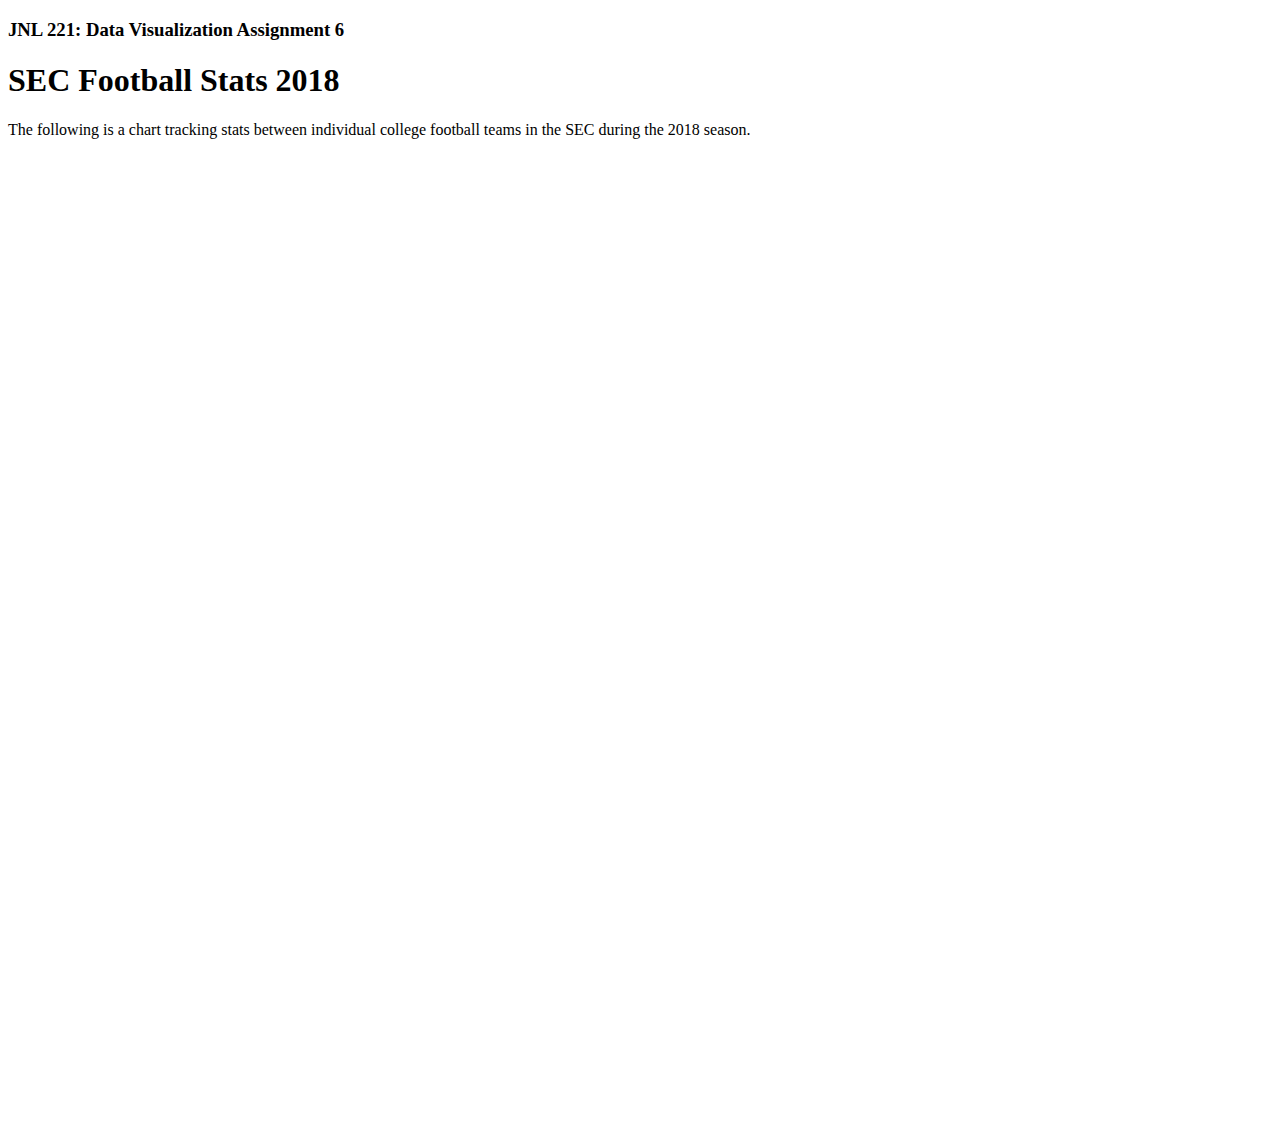
<file: assignment6/index.html>
<!doctype html>
<html lang="en">
  <head>
    <!-- Required meta tags -->
    <meta charset="utf-8">
    <meta name="viewport" content="width=device-width, initial-scale=1">

    <!-- Bootstrap CSS -->
    <link href="https://cdn.jsdelivr.net/npm/bootstrap@5.0.2/dist/css/bootstrap.min.css" rel="stylesheet" integrity="sha384-EVSTQN3/azprG1Anm3QDgpJLIm9Nao0Yz1ztcQTwFspd3yD65VohhpuuCOmLASjC" crossorigin="anonymous">

    <title>JNL 221 - DV3</title>
  </head>
  <body>

    <div class="container">

      <div class="row">
        <header class="col bg-secondary text-white p-2 mb-4">
          <h3>JNL 221: Data Visualization Assignment 6</h3>
        </header>
      </div>

      <div class="row">
        <div class="col-lg-7">


          <h1>SEC Football Stats 2018</h1>

          <p>The following is a chart tracking stats between individual college football teams in the SEC during the 2018 season.</p>

          <!-- PLACE YOUR DATAWRAPPER <iframe> DIRECTLY UNDERNEATH ME! -->

           <iframe title="Touchdowns by SEC Teams" aria-label="Grouped Column Chart" id="datawrapper-chart-1Jug4" src="https://datawrapper.dwcdn.net/1Jug4/1/" scrolling="no" frameborder="0" style="width: 0; min-width: 100% !important; border: none;" height="959" data-external="1"></iframe><script type="text/javascript">!function(){"use strict";window.addEventListener("message",(function(e){if(void 0!==e.data["datawrapper-height"]){var t=document.querySelectorAll("iframe");for(var a in e.data["datawrapper-height"])for(var r=0;r<t.length;r++)t[r].contentWindow===e.source&&(t[r].style.height=e.data["datawrapper-height"][a]+"px")}}))}();
</script>
          
          <!-- PLACE YOUR DATAWRAPPER <iframe> ABOVE ME!-->
        
        </div>

      </div>

    <!-- Bootstrap Bundle with Popper -->
    <script src="https://cdn.jsdelivr.net/npm/bootstrap@5.0.2/dist/js/bootstrap.bundle.min.js" integrity="sha384-MrcW6ZMFYlzcLA8Nl+NtUVF0sA7MsXsP1UyJoMp4YLEuNSfAP+JcXn/tWtIaxVXM" crossorigin="anonymous"></script>

  </body>
</html>
</file>
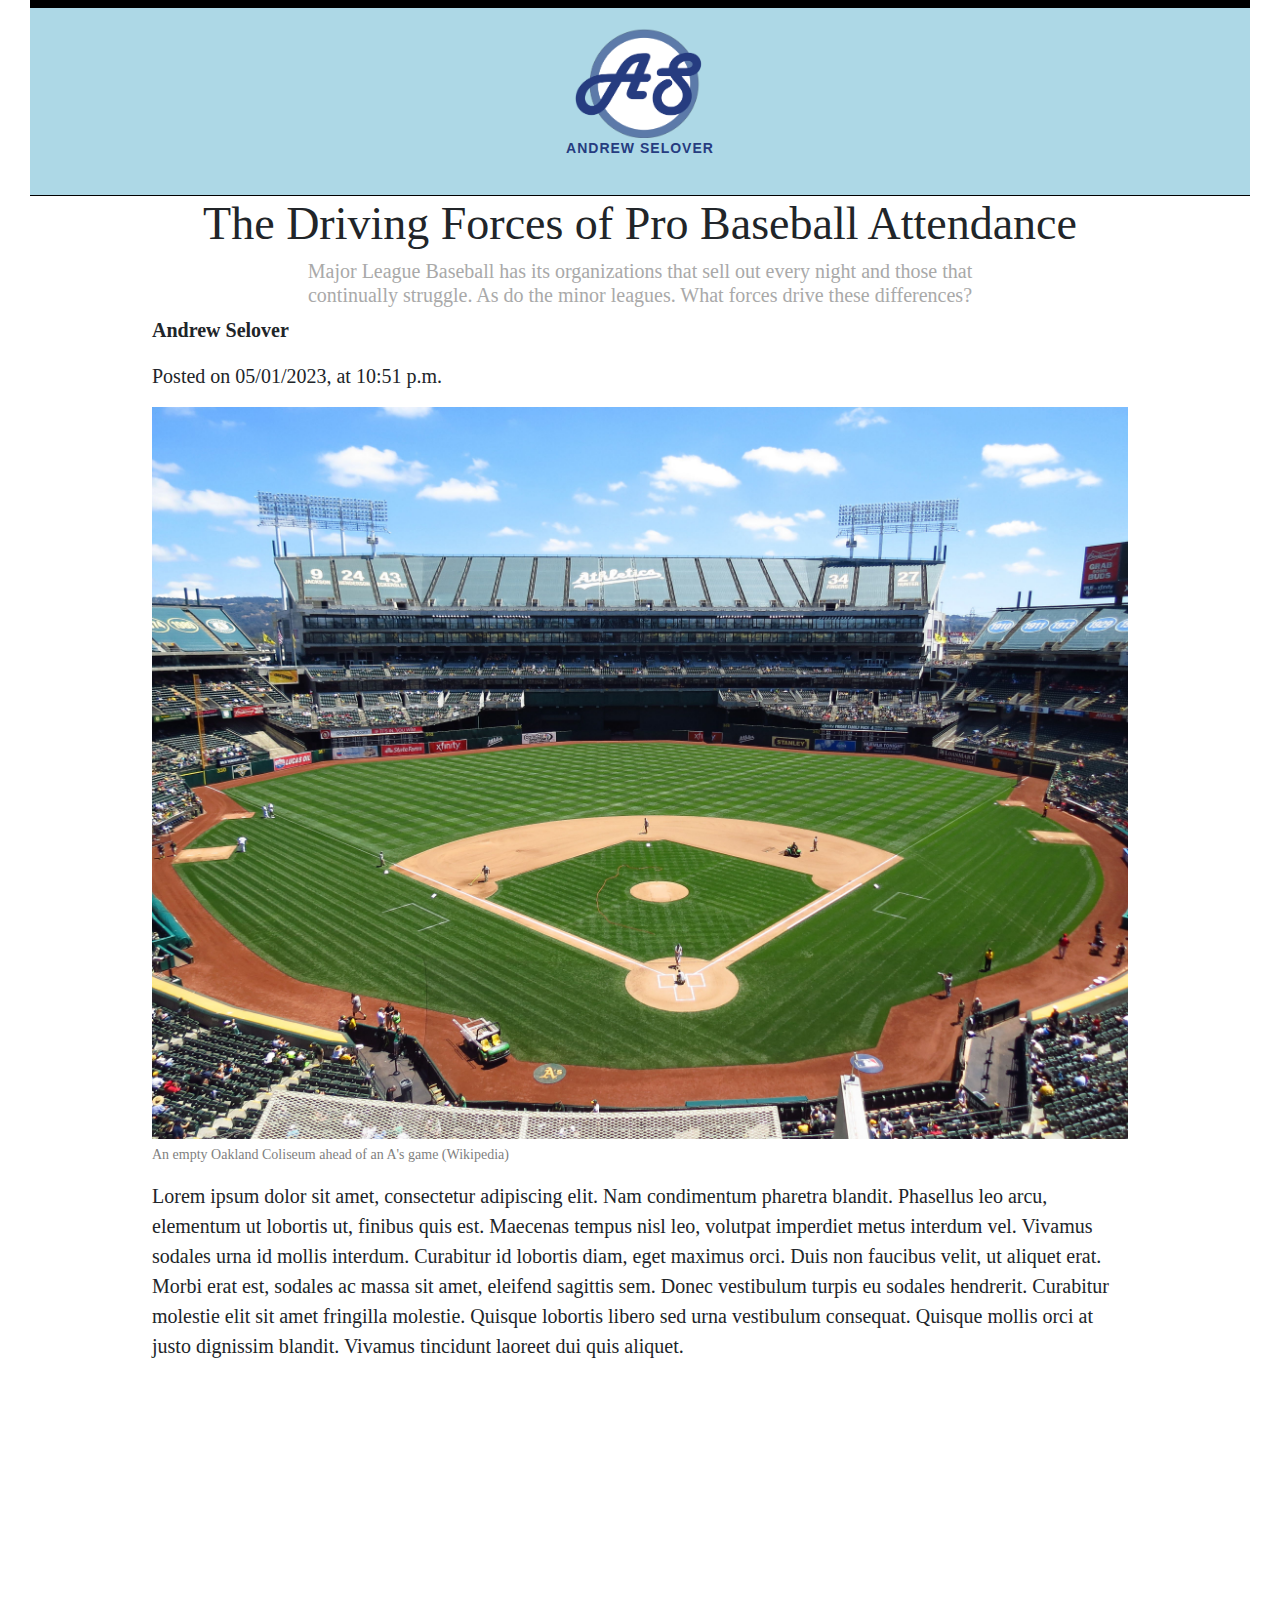
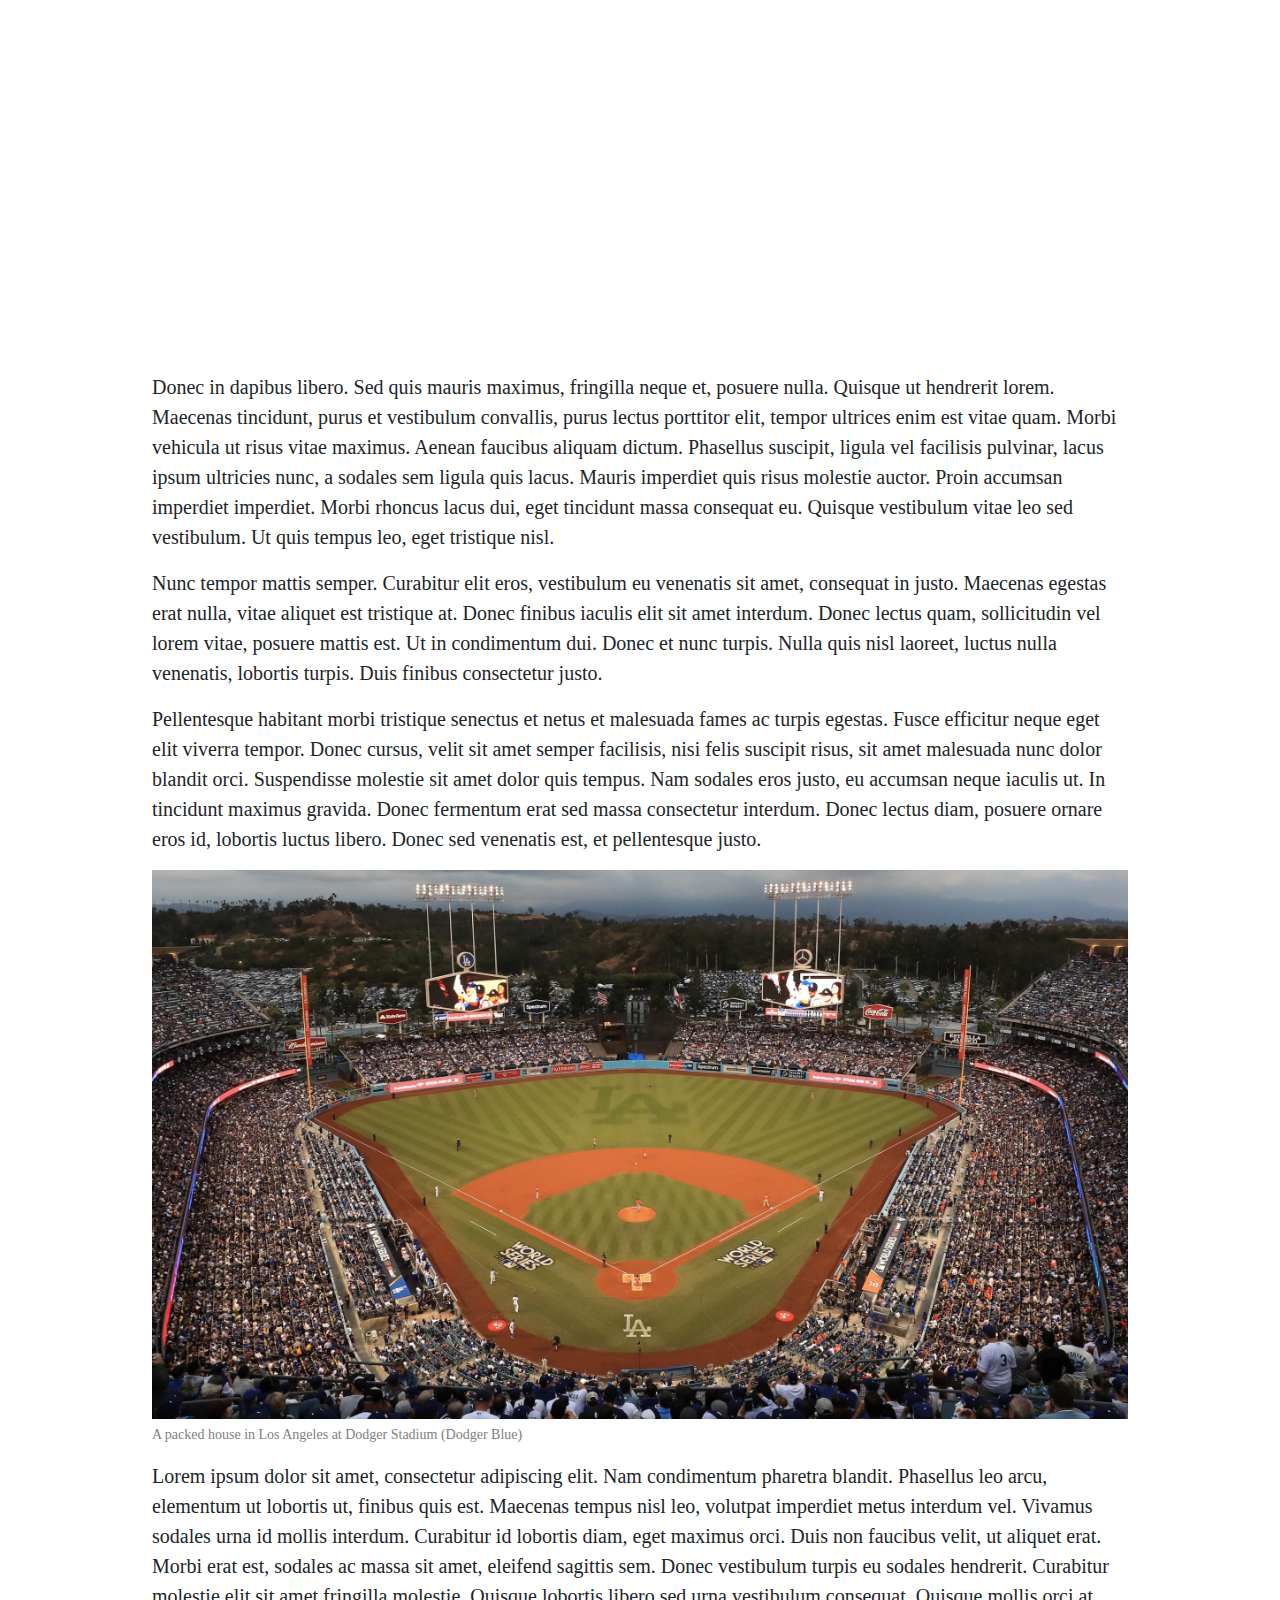
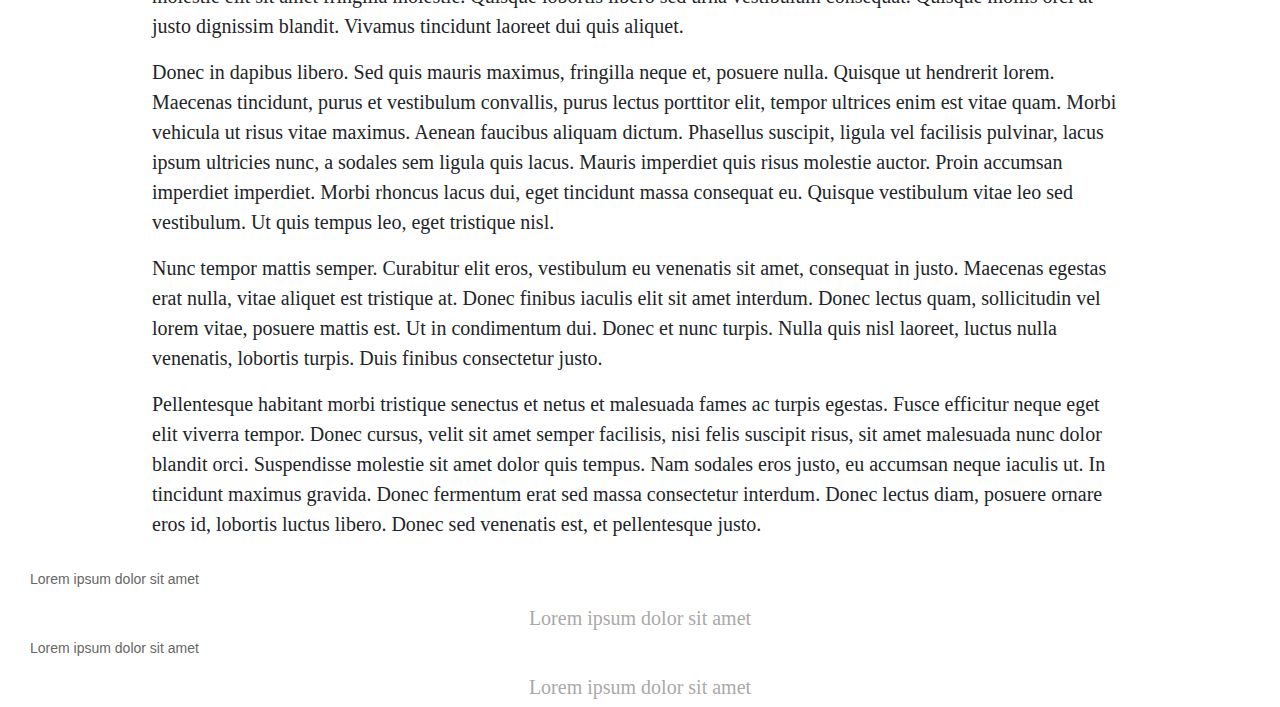
<file: assignment9/index.html>
<!DOCTYPE html>
<html lang="en">
  <head>
    <meta charset="utf-8">

    <link rel="stylesheet" href="bootstrap.css">
    <link rel="stylesheet" href="main.css">

    <title></title>
  </head>
  <body>

    <nav>
        <img class="logo" src="ASlogo.png" alt="Logo">

        <!-- Psst! You can also replace the image logo above with something from Iconmonstr.com, followed by some HTML for your site name that you style in CSS :-) -->

        <p class="sitemotto">Andrew Selover</p>

    </nav>

    <article>

      <header>
        <h1>The Driving Forces of Pro Baseball Attendance</h1>
        <h2>Major League Baseball has its organizations that sell out every night and those that continually struggle. As do the minor leagues. What forces drive these differences?</h2>
        <p class="byline">Andrew Selover </p>
        <p>Posted on 05/01/2023, at 10:51 p.m.</p>
      </header>

      <img class="story_image" src="Oakland.jpg" alt="">
      <p class="caption">An empty Oakland Coliseum ahead of an A's game (Wikipedia)</p>

      <p>Lorem ipsum dolor sit amet, consectetur adipiscing elit. Nam condimentum pharetra blandit. Phasellus leo arcu, elementum ut lobortis ut, finibus quis est. Maecenas tempus nisl leo, volutpat imperdiet metus interdum vel. Vivamus sodales urna id mollis interdum. Curabitur id lobortis diam, eget maximus orci. Duis non faucibus velit, ut aliquet erat. Morbi erat est, sodales ac massa sit amet, eleifend sagittis sem. Donec vestibulum turpis eu sodales hendrerit. Curabitur molestie elit sit amet fringilla molestie. Quisque lobortis libero sed urna vestibulum consequat. Quisque mollis orci at justo dignissim blandit. Vivamus tincidunt laoreet dui quis aliquet.</p>

      <iframe title="MLB Attendance and Ticket Pricing" aria-label="Map" id="datawrapper-chart-YDDg2" src="https://datawrapper.dwcdn.net/YDDg2/1/" scrolling="no" frameborder="0" style="width: 0; min-width: 100% !important; border: none;" height="588" data-external="1"></iframe><script type="text/javascript">!function(){"use strict";window.addEventListener("message",(function(a){if(void 0!==a.data["datawrapper-height"]){var e=document.querySelectorAll("iframe");for(var t in a.data["datawrapper-height"])for(var r=0;r<e.length;r++)if(e[r].contentWindow===a.source){var i=a.data["datawrapper-height"][t]+"px";e[r].style.height=i}}}))}();
</script>

      <p>Donec in dapibus libero. Sed quis mauris maximus, fringilla neque et, posuere nulla. Quisque ut hendrerit lorem. Maecenas tincidunt, purus et vestibulum convallis, purus lectus porttitor elit, tempor ultrices enim est vitae quam. Morbi vehicula ut risus vitae maximus. Aenean faucibus aliquam dictum. Phasellus suscipit, ligula vel facilisis pulvinar, lacus ipsum ultricies nunc, a sodales sem ligula quis lacus. Mauris imperdiet quis risus molestie auctor. Proin accumsan imperdiet imperdiet. Morbi rhoncus lacus dui, eget tincidunt massa consequat eu. Quisque vestibulum vitae leo sed vestibulum. Ut quis tempus leo, eget tristique nisl.</p>

      <p>Nunc tempor mattis semper. Curabitur elit eros, vestibulum eu venenatis sit amet, consequat in justo. Maecenas egestas erat nulla, vitae aliquet est tristique at. Donec finibus iaculis elit sit amet interdum. Donec lectus quam, sollicitudin vel lorem vitae, posuere mattis est. Ut in condimentum dui. Donec et nunc turpis. Nulla quis nisl laoreet, luctus nulla venenatis, lobortis turpis. Duis finibus consectetur justo.</p>

      <p>Pellentesque habitant morbi tristique senectus et netus et malesuada fames ac turpis egestas. Fusce efficitur neque eget elit viverra tempor. Donec cursus, velit sit amet semper facilisis, nisi felis suscipit risus, sit amet malesuada nunc dolor blandit orci. Suspendisse molestie sit amet dolor quis tempus. Nam sodales eros justo, eu accumsan neque iaculis ut. In tincidunt maximus gravida. Donec fermentum erat sed massa consectetur interdum. Donec lectus diam, posuere ornare eros id, lobortis luctus libero. Donec sed venenatis est, et pellentesque justo.</p>

      <img class="story_image" src="Dodgers.jpg" alt="">
      <p class="caption">A packed house in Los Angeles at Dodger Stadium (Dodger Blue)</p>

      <p>Lorem ipsum dolor sit amet, consectetur adipiscing elit. Nam condimentum pharetra blandit. Phasellus leo arcu, elementum ut lobortis ut, finibus quis est. Maecenas tempus nisl leo, volutpat imperdiet metus interdum vel. Vivamus sodales urna id mollis interdum. Curabitur id lobortis diam, eget maximus orci. Duis non faucibus velit, ut aliquet erat. Morbi erat est, sodales ac massa sit amet, eleifend sagittis sem. Donec vestibulum turpis eu sodales hendrerit. Curabitur molestie elit sit amet fringilla molestie. Quisque lobortis libero sed urna vestibulum consequat. Quisque mollis orci at justo dignissim blandit. Vivamus tincidunt laoreet dui quis aliquet.</p>

      <p>Donec in dapibus libero. Sed quis mauris maximus, fringilla neque et, posuere nulla. Quisque ut hendrerit lorem. Maecenas tincidunt, purus et vestibulum convallis, purus lectus porttitor elit, tempor ultrices enim est vitae quam. Morbi vehicula ut risus vitae maximus. Aenean faucibus aliquam dictum. Phasellus suscipit, ligula vel facilisis pulvinar, lacus ipsum ultricies nunc, a sodales sem ligula quis lacus. Mauris imperdiet quis risus molestie auctor. Proin accumsan imperdiet imperdiet. Morbi rhoncus lacus dui, eget tincidunt massa consequat eu. Quisque vestibulum vitae leo sed vestibulum. Ut quis tempus leo, eget tristique nisl.</p>

      <p>Nunc tempor mattis semper. Curabitur elit eros, vestibulum eu venenatis sit amet, consequat in justo. Maecenas egestas erat nulla, vitae aliquet est tristique at. Donec finibus iaculis elit sit amet interdum. Donec lectus quam, sollicitudin vel lorem vitae, posuere mattis est. Ut in condimentum dui. Donec et nunc turpis. Nulla quis nisl laoreet, luctus nulla venenatis, lobortis turpis. Duis finibus consectetur justo.</p>

      <p>Pellentesque habitant morbi tristique senectus et netus et malesuada fames ac turpis egestas. Fusce efficitur neque eget elit viverra tempor. Donec cursus, velit sit amet semper facilisis, nisi felis suscipit risus, sit amet malesuada nunc dolor blandit orci. Suspendisse molestie sit amet dolor quis tempus. Nam sodales eros justo, eu accumsan neque iaculis ut. In tincidunt maximus gravida. Donec fermentum erat sed massa consectetur interdum. Donec lectus diam, posuere ornare eros id, lobortis luctus libero. Donec sed venenatis est, et pellentesque justo.</p>

      </article>


      <footer>
        <p class="subhed">Lorem ipsum dolor sit amet</p>
        <h2>Lorem ipsum dolor sit amet</h2>
        <p>Lorem ipsum dolor sit amet</p>
        <h2>Lorem ipsum dolor sit amet</h2>
      </footer>

  
  </body>
</html>
</file>
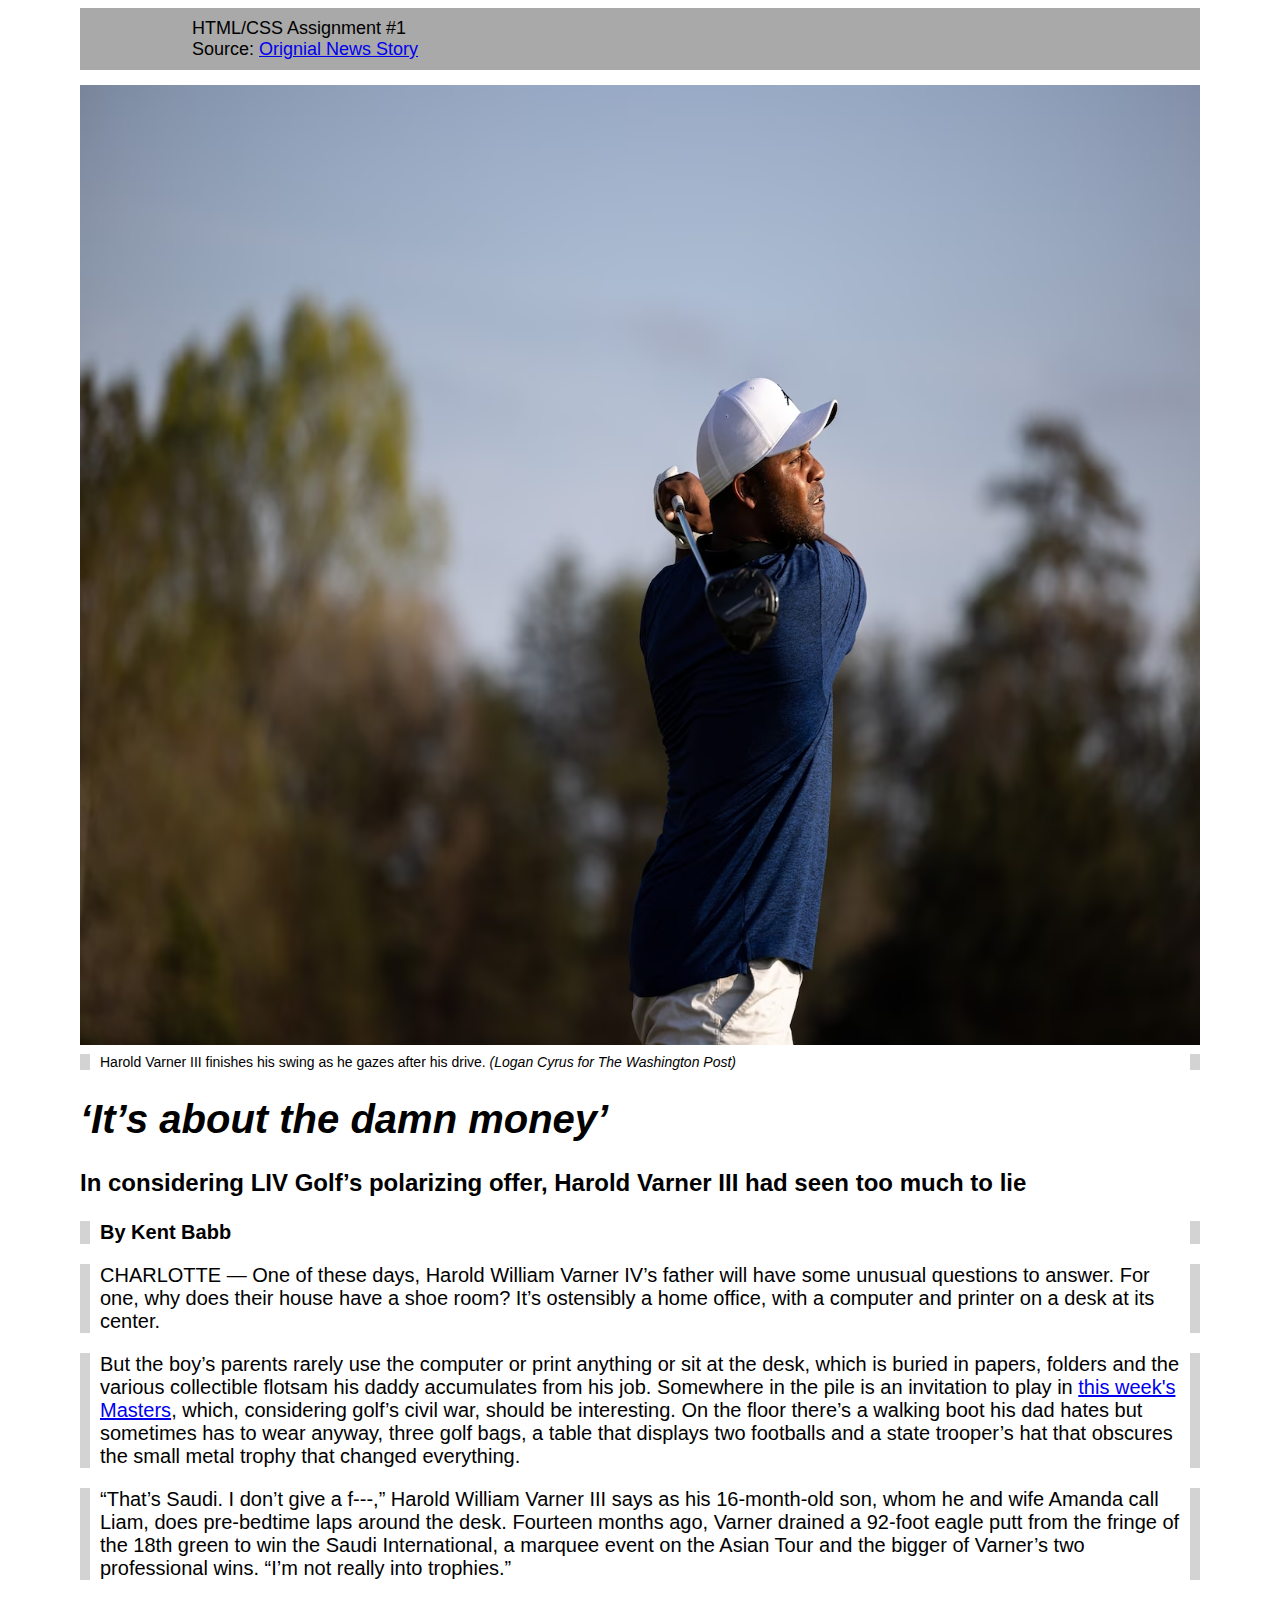
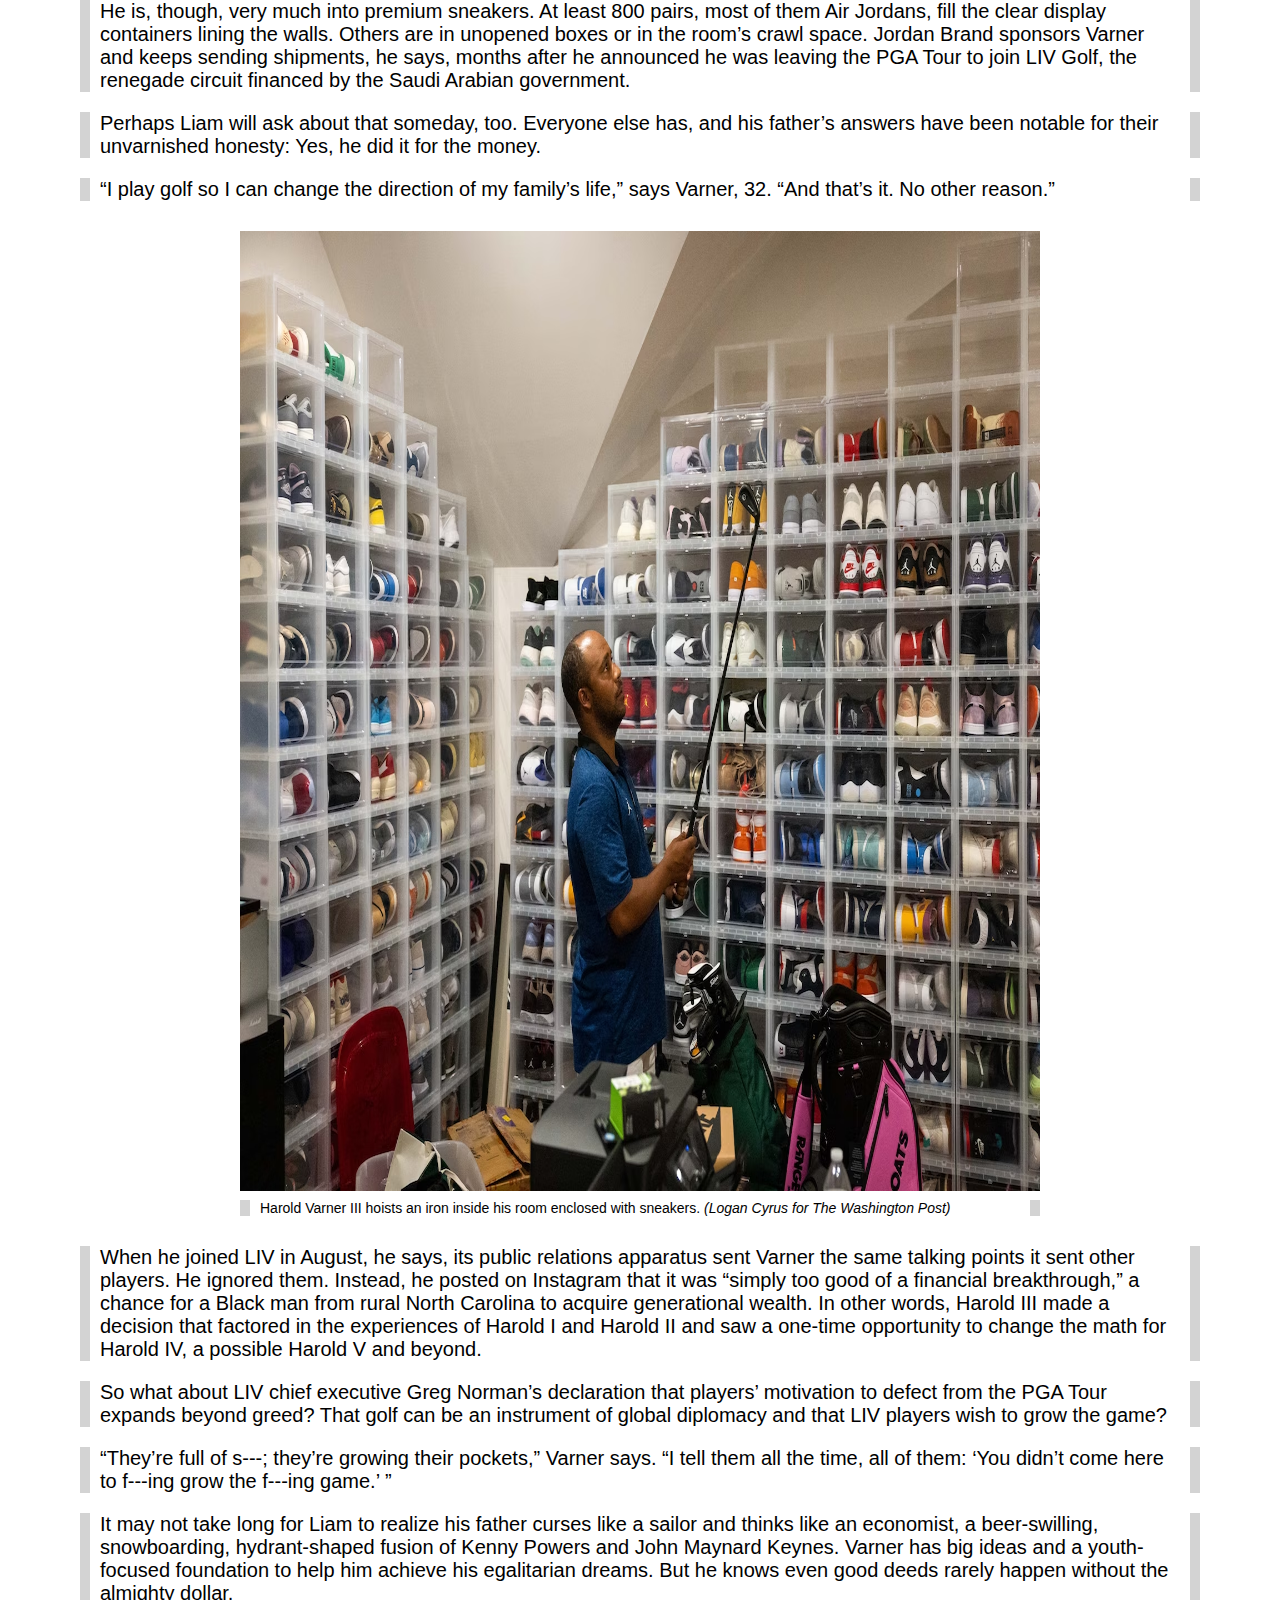
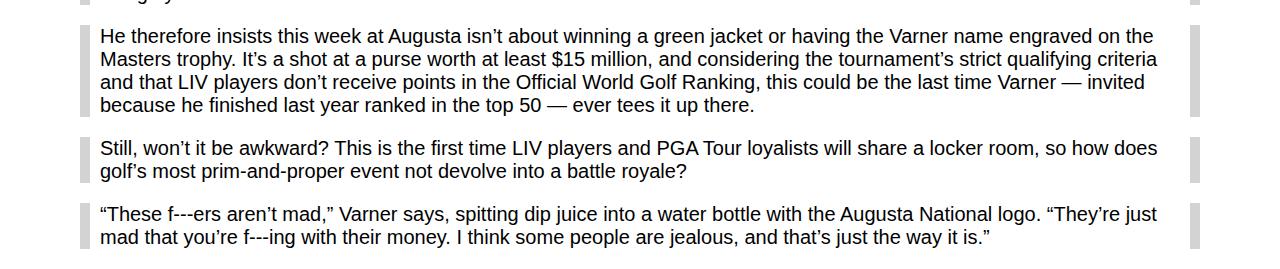
<file: haroldvarner/index.html>
<!DOCTYPE html>
<html>
<head>
	<meta charset="utf-8">
	<meta name="viewport" content="width=device-width, initial-scale=1">
	<link rel="stylesheet" href="main.css">	
	<title>Assignment 8 - Harold Varner</title>
</head>
<body>
	<header> HTML/CSS Assignment #1 <br>
		Source: <a href="https://www.washingtonpost.com/sports/2023/04/05/harold-varner-iii-liv-golf-masters/">Orignial News Story</a>

	</header>

	<div class="mainimg">
  		<img src="picture1.avif" alt="Varner finishing a swing" width="1440" height="960">

  		<p class = "caption"> Harold Varner III finishes his swing as he gazes after his drive. <em> (Logan Cyrus for The Washington Post) </em> </p>
	</div>

	<h1>‘It’s about the damn money’
	</h1>

	<h2>In considering LIV Golf’s polarizing offer, Harold Varner III had seen too much to lie
	</h2>

	<p><b> By Kent Babb </b></p>

	<p>CHARLOTTE — One of these days, Harold William Varner IV’s father will have some unusual questions to answer. For one, why does their house have a shoe room? It’s ostensibly a home office, with a computer and printer on a desk at its center.</p>


	<p>But the boy’s parents rarely use the computer or print anything or sit at the desk, which is buried in papers, folders and the various collectible flotsam his daddy accumulates from his job. Somewhere in the pile is an invitation to play in <a href="https://www.washingtonpost.com/sports/2023/04/04/2023-masters-field-tee-times/?itid=lk_inline_manual_2">this week's Masters</a>, which, considering golf’s civil war, should be interesting. On the floor there’s a walking boot his dad hates but sometimes has to wear anyway, three golf bags, a table that displays two footballs and a state trooper’s hat that obscures the small metal trophy that changed everything.</p>

	<p>“That’s Saudi. I don’t give a f---,” Harold William Varner III says as his 16-month-old son, whom he and wife Amanda call Liam, does pre-bedtime laps around the desk. Fourteen months ago, Varner drained a 92-foot eagle putt from the fringe of the 18th green to win the Saudi International, a marquee event on the Asian Tour and the bigger of Varner’s two professional wins. “I’m not really into trophies.”</p>

	<p>He is, though, very much into premium sneakers. At least 800 pairs, most of them Air Jordans, fill the clear display containers lining the walls. Others are in unopened boxes or in the room’s crawl space. Jordan Brand sponsors Varner and keeps sending shipments, he says, months after he announced he was leaving the PGA Tour to join LIV Golf, the renegade circuit financed by the Saudi Arabian government.</p>

	<p>Perhaps Liam will ask about that someday, too. Everyone else has, and his father’s answers have been notable for their unvarnished honesty: Yes, he did it for the money.</p>

	<p>“I play golf so I can change the direction of my family’s life,” says Varner, 32. “And that’s it. No other reason.”</p>


	<div class="otherimg">
  		<img src="picture2.avif" alt="Varner's shoe collection" width="1440" height="960">

  		<p class = "caption"> Harold Varner III hoists an iron inside his room enclosed with sneakers. <em> (Logan Cyrus for The Washington Post) </em> </p>
	</div>

	<p>When he joined LIV in August, he says, its public relations apparatus sent Varner the same talking points it sent other players. He ignored them. Instead, he posted on Instagram that it was “simply too good of a financial breakthrough,” a chance for a Black man from rural North Carolina to acquire generational wealth. In other words, Harold III made a decision that factored in the experiences of Harold I and Harold II and saw a one-time opportunity to change the math for Harold IV, a possible Harold V and beyond.</p>

	<p>So what about LIV chief executive Greg Norman’s declaration that players’ motivation to defect from the PGA Tour expands beyond greed? That golf can be an instrument of global diplomacy and that LIV players wish to grow the game?</p>

	<p>“They’re full of s---; they’re growing their pockets,” Varner says. “I tell them all the time, all of them: ‘You didn’t come here to f---ing grow the f---ing game.’ ”</p>

	<p>It may not take long for Liam to realize his father curses like a sailor and thinks like an economist, a beer-swilling, snowboarding, hydrant-shaped fusion of Kenny Powers and John Maynard Keynes. Varner has big ideas and a youth-focused foundation to help him achieve his egalitarian dreams. But he knows even good deeds rarely happen without the almighty dollar.</p>

	<p>He therefore insists this week at Augusta isn’t about winning a green jacket or having the Varner name engraved on the Masters trophy. It’s a shot at a purse worth at least $15 million, and considering the tournament’s strict qualifying criteria and that LIV players don’t receive points in the Official World Golf Ranking, this could be the last time Varner — invited because he finished last year ranked in the top 50 — ever tees it up there.</p>

	<p>Still, won’t it be awkward? This is the first time LIV players and PGA Tour loyalists will share a locker room, so how does golf’s most prim-and-proper event not devolve into a battle royale?</p>

	<p>“These f---ers aren’t mad,” Varner says, spitting dip juice into a water bottle with the Augusta National logo. “They’re just mad that you’re f---ing with their money. I think some people are jealous, and that’s just the way it is.”</p>

</body>
</html>
</file>
<file: assignment9/main.css>
body {
  margin-left: 30px;
  margin-right: 30px;
}

nav {
  border-top: 8px solid black;
  border-bottom: 1px solid black;
  padding: 20px;
  text-align: center;
  background-color: lightblue;

}

.logo {
  width: 130px;
}

.sitemotto {
  color: #263c80;
  font-family: Basier, Arial, sans-serif;
  font-size: 14px;
  text-transform: uppercase;
  letter-spacing: 1px;
  font-weight: bold;
}

article {
  margin-left: 10%;
  width: 80%;
}

header {
    font-family: Roboto Slab;
    font-size: 20px;
}

h1 {
  font-size: 46px;
  text-align: center;

}
h2 {
  font-family: Ysabeau;
  color: darkgrey;
  font-size: 20px;
  max-width: 75%;
  margin-left: 12.5%;
  text-align: center;
}

.byline {
  font-weight: bold;
}

.tdpad {
  padding: 15px;
}

article > p {
  font-family: Playfair;
  font-size: 20px;
}

.story_image {
  width: 100%;
}

.caption {
  font-family: Roboto Slab;
  color: gray;
  font-size: 14px;
  margin-top: 5px;
}

footer {
  margin-top: 30px;
  font-family: Basier, Arial, sans-serif;
}

footer > p {
  font-size: 14px;
  color: #666;
}

a {
  color: black;
}

a:hover {
  color: #717171;
  text-decoration-color: #ffcb04;
}
</file>
<file: haroldvarner/main.css>
body {
  font-family: Arial, sans-serif;
  max-width: 70rem;
  margin-left: auto;
  margin-right: auto;
}

header {
  background-color: darkgray;
  font-size: 18px;
  padding-top: 10px;
  padding-bottom: 10px;
  padding-left: 10%;
  padding-right: 10%;
  margin-bottom: 15px;
}

img {
  width: 100%;
}

.caption {
  font-size: 14px;
  margin-left: 0px;
  margin-right: 0px;
  margin-top: 5px
}

h1 {
  font-style: italic;
  font-size: 40px;
}

h2 {
  font-size: 24px;
  margin-bottom: 1.5rem;
}

p {
  font-size: 20px;
}

.otherimg {
  max-width: 50rem;
  margin-left: auto;
  margin-right: auto;
  margin-top: 30px;
  margin-bottom: 30px;
}
p {
  border-right-style: solid;
  border-left-style: solid;
  border-color: lightgray;
  border-width: 10px;
  padding-right: 10px;
  padding-left: 10px;

  }
</file>
